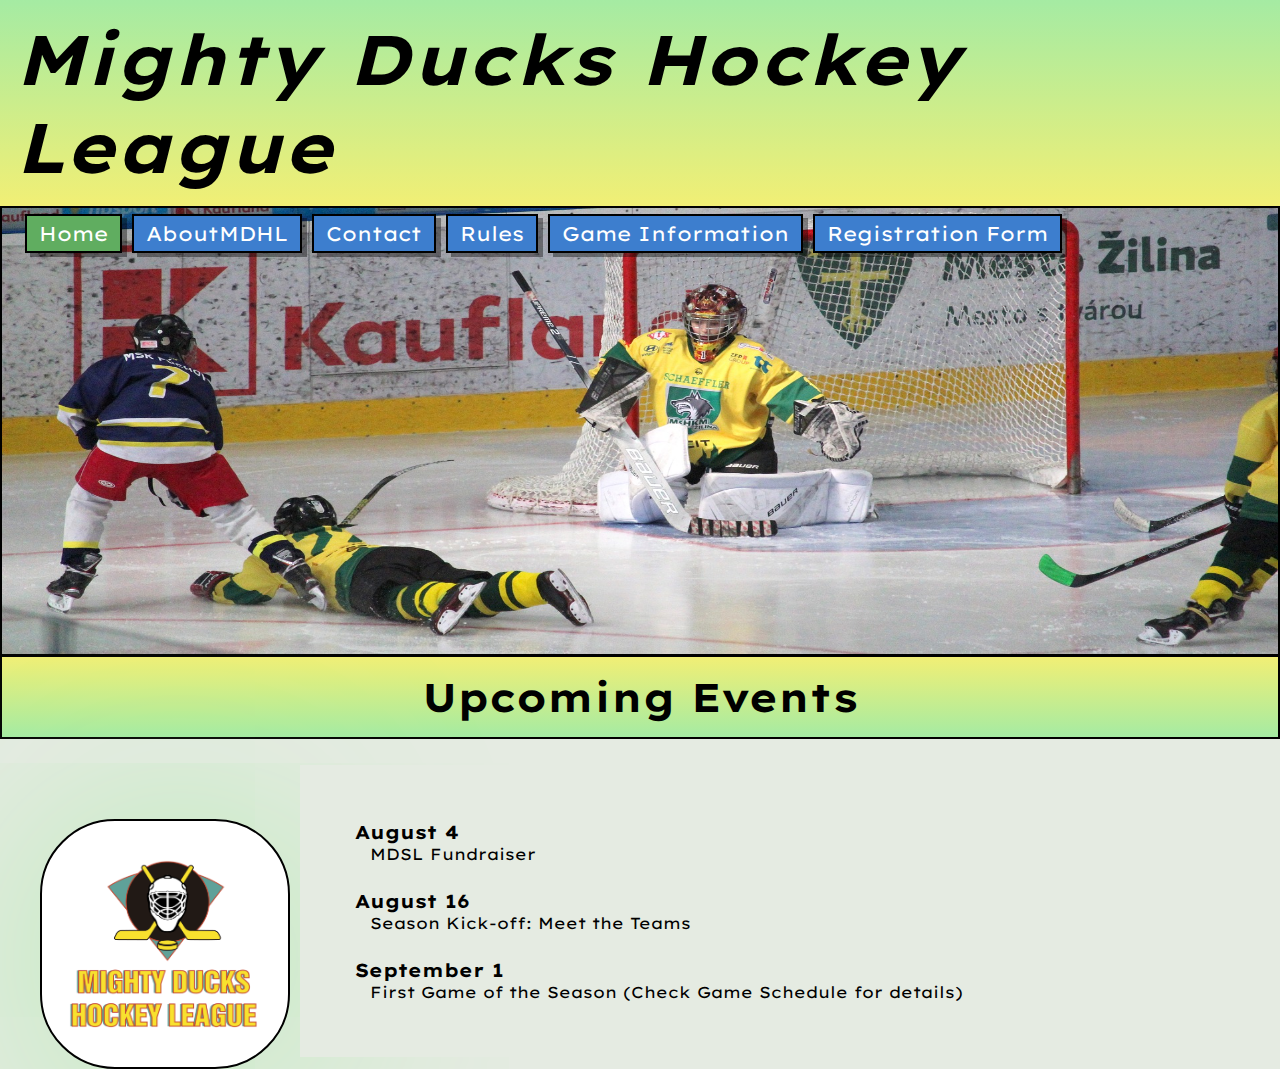
<file: index.html>
<!DOCTYPE html>
<html lang="en">
<head>
    <meta charset="UTF-8">
    <meta http-equiv="X-UA-Compatible" content="IE=edge">
    <meta name="viewport" content="width=device-width, initial-scale=1.0">
    <link rel="shortcut icon" href="./icons8-hockey-96.ico" type="image/x-icon">
    <!-- <link href="https://fonts.googleapis.com/css2?family=Comic+Neue:wght@300;400;700&display=swap" rel="stylesheet"> -->
    <link href="https://fonts.googleapis.com/css2?family=Lexend+Exa:wght@300;400;500;700;900&display=swap" rel="stylesheet">
    <!-- <link rel="stylesheet" href="./assets/styles/style1.css"> -->
    <!-- <link rel="stylesheet" href="./assets/styles/style2.css"> -->
    <link rel="stylesheet" href="./assets/styles/style3.css">
    <title>Hockey League</title>
</head>
<body>
    <header>
        <h1>Mighty Ducks Hockey League</h1>
        <figure>
            <img class="image-header" src="./assets/img/design1_image2.jpg" alt="image playing hockey">
        </figure>
        <h2>Upcoming Events</h2>
        <figure>
            <img class="image-logo" src="./assets/img/Logo-Mighty-ducks-01.png" width="100" alt="logo Hockey League">
        </figure>
        <nav class="nav">
            <a class="parado-en" href="#">Home</a>
            <a href="aboutmdhl.html">AboutMDHL</a>
            <a href="contact.html">Contact</a>
            <a href="rules.html">Rules</a>
            <a href="./game_information.html">Game Information</a>
            <a href="./registration.html">Registration Form</a>
        </nav>
    </header>
    <main>
        <section class="section-h2">
            <article class="article-h3">
                <h3>August 4</h3>
                <p>MDSL Fundraiser</p>
            </article>
            <article class="article-h3">
                <h3>August 16</h3>
                <p>Season Kick-off: Meet the Teams</p>
            </article>
            <article class="article-h3">
                <h3>September 1</h3>
                <p>First Game of the Season (Check Game Schedule for details)</p>
            </article>
        </section>
    </main>
</body>
</html>
</file>
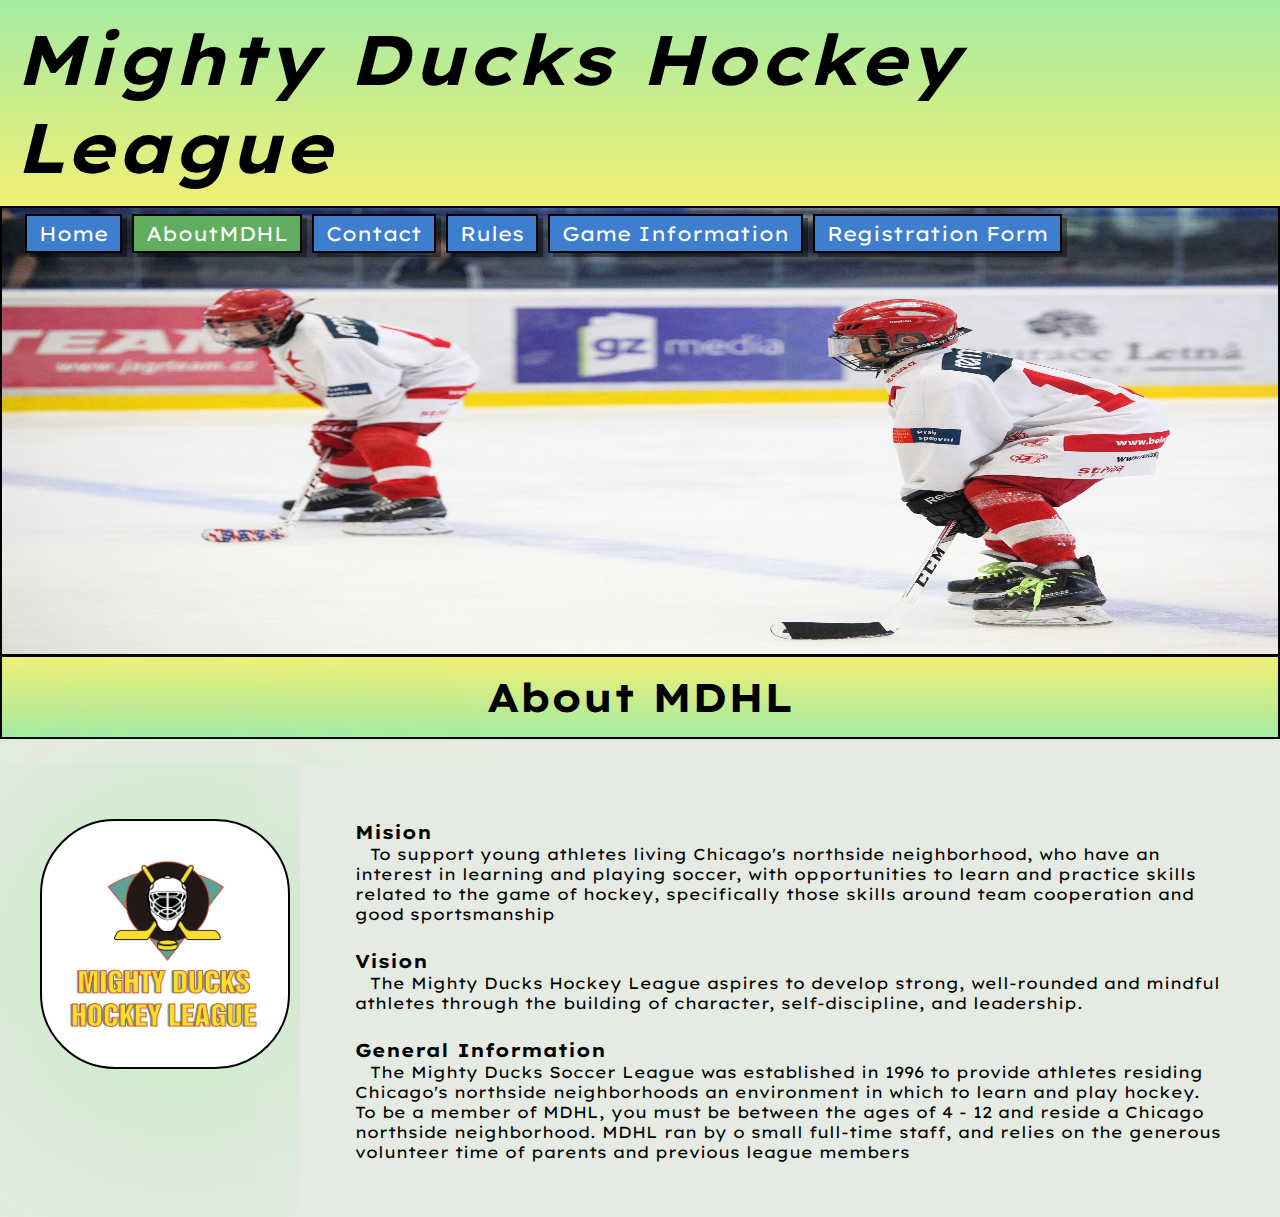
<file: aboutmdhl.html>
<!DOCTYPE html>
<html lang="en">
<head>
    <meta charset="UTF-8">
    <meta http-equiv="X-UA-Compatible" content="IE=edge">
    <meta name="viewport" content="width=device-width, initial-scale=1.0">
    <link rel="shortcut icon" href="./icons8-hockey-96.ico" type="image/x-icon">
    <!-- <link href="https://fonts.googleapis.com/css2?family=Comic+Neue:wght@300;400;700&display=swap" rel="stylesheet"> -->
    <link href="https://fonts.googleapis.com/css2?family=Lexend+Exa:wght@300;400;500;700;900&display=swap" rel="stylesheet">
    <!-- <link rel="stylesheet" href="./assets/styles/style1.css"> -->
    <!-- <link rel="stylesheet" href="./assets/styles/style2.css"> -->
    <link rel="stylesheet" href="./assets/styles/style3.css">
    <title>AboutMDHL</title>
</head>
<body>
    <header>
        <h1>Mighty Ducks Hockey League</h1>
        <figure>
            <img class="image-header" src="./assets/img/hockey3.jpg" alt="playing hockey">
        </figure>
        <h2>About MDHL</h2>
        <figure>
            <img class="image-logo" src="./assets/img/Logo-Mighty-ducks-01.png" alt="logo hockey">
        </figure>
        <nav class="nav">
            <a href="index.html">Home</a>
            <a class="parado-en" href="#">AboutMDHL</a>
            <a href="contact.html">Contact</a>
            <a href="rules.html">Rules</a>
            <a href="./game_information.html">Game Information</a>
            <a href="./registration.html">Registration Form</a>
        </nav>
    </header>
    <main>
        <section class="section-h2">
            <article class="article-h3">
                <h3>Mision</h3>
                <p>To support young athletes living Chicago's northside neighborhood, who have an interest in
                    learning and playing soccer, with opportunities to learn and practice skills related to the game of hockey, specifically those skills around team cooperation and good sportsmanship
                </p>
            </article>
            <article class="article-h3">
                <h3>Vision</h3>
                <p>The Mighty Ducks Hockey League aspires to develop strong, well-rounded and mindful athletes through the building of character, self-discipline, and leadership.
                </p>
            </article>
            <article class="article-h3">
                <h3>General Information</h3>
                <p>The Mighty Ducks Soccer League was established in 1996 to provide athletes residing Chicago's northside neighborhoods an environment in which to learn and play hockey. To be a member of MDHL, you must be between the ages of 4 - 12 and reside a Chicago northside neighborhood. MDHL ran by o small full-time staff, and relies on the generous volunteer time of parents and previous league members
                </p>
            </article>
        </section>
    </main>
</body>
</html>
</file>
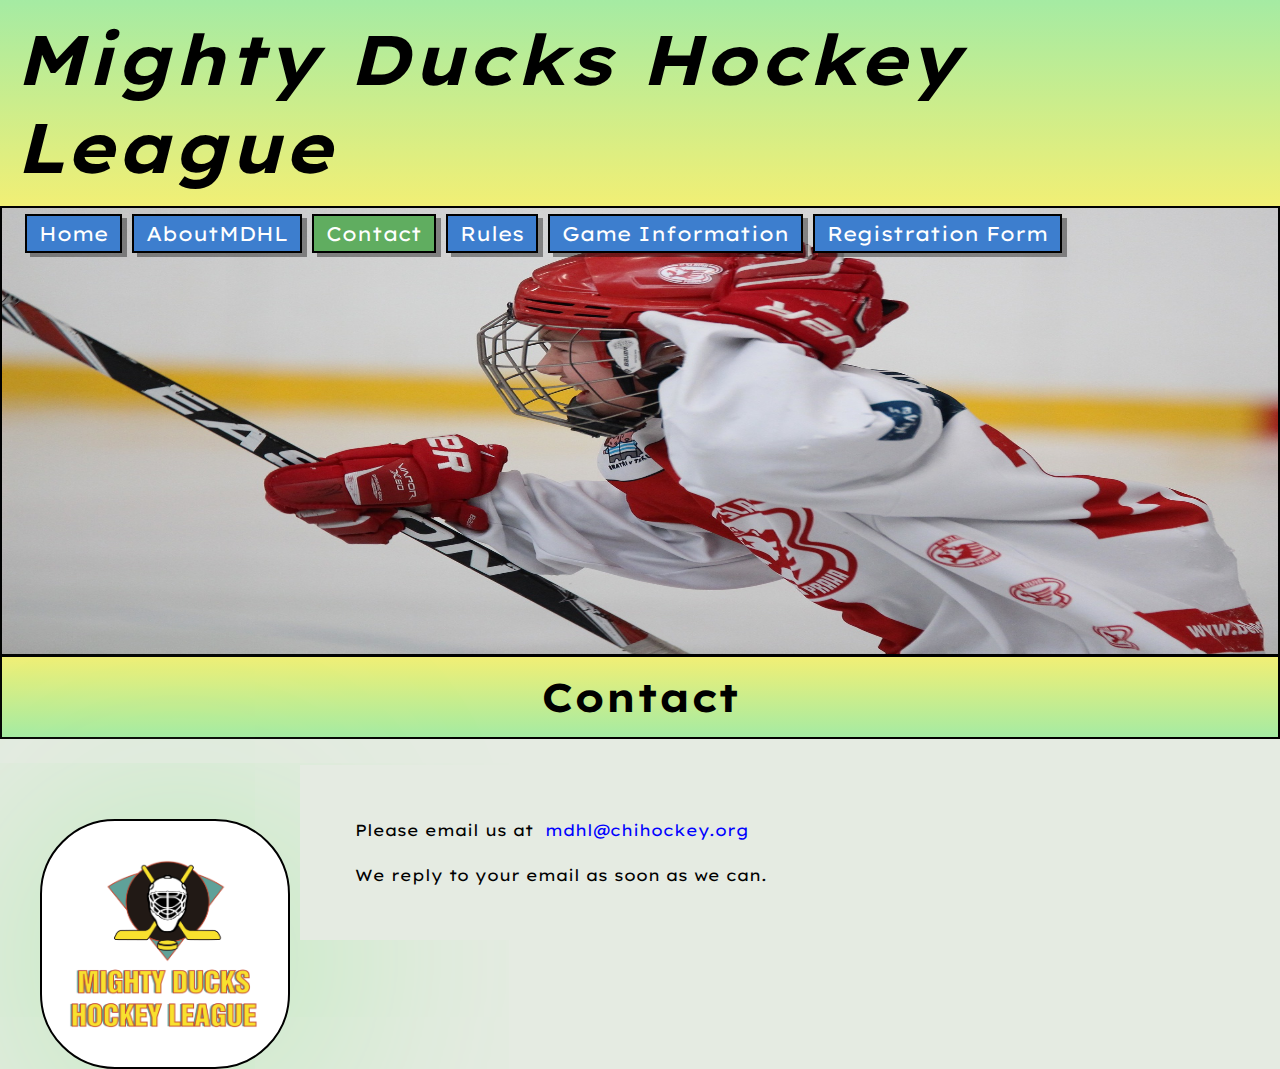
<file: contact.html>
<!DOCTYPE html>
<html lang="en">
<head>
    <meta charset="UTF-8">
    <meta http-equiv="X-UA-Compatible" content="IE=edge">
    <meta name="viewport" content="width=device-width, initial-scale=1.0">
    <link rel="shortcut icon" href="./icons8-hockey-96.ico" type="image/x-icon">
    <!-- <link href="https://fonts.googleapis.com/css2?family=Comic+Neue:wght@300;400;700&display=swap" rel="stylesheet"> -->
    <link href="https://fonts.googleapis.com/css2?family=Lexend+Exa:wght@300;400;500;700;900&display=swap" rel="stylesheet">
    <!-- <link rel="stylesheet" href="./assets/styles/style1.css"> -->
    <!-- <link rel="stylesheet" href="./assets/styles/style2.css"> -->
    <link rel="stylesheet" href="./assets/styles/style3.css">
    <title>Contact</title>
</head>
<body>
    <header>
        <h1>Mighty Ducks Hockey League</h1>
        <figure>
            <img class="image-header" src="./assets/img/hockey1.jpg" width="100" alt="playing hockey">
        </figure>
        <h2>Contact</h2>
        <figure>
            <img class="image-logo" src="./assets/img/Logo-Mighty-ducks-01.png" width="300" alt="Logo Hockey">
        </figure>
        <nav class="nav">
            <a href="index.html">Home</a>
            <a href="aboutmdhl.html">AboutMDHL</a>
            <a class="parado-en" href="contact.html">Contact</a>
            <a href="rules.html">Rules</a>
            <a href="./game_information.html">Game Information</a>
            <a href="./registration.html">Registration Form</a>
        </nav>
    </header>
    <main>
        <section class="section-h2">
            
                <p class="article-h3">Please email us at<a class="email" href="mailto:mdhl@chihockey.org">mdhl@chihockey.org</a></p>
                <p class="article-h3">We reply to your email as soon as we can.</p>
            
            
        </section>
        
    </main>
</body>
</html>
</file>
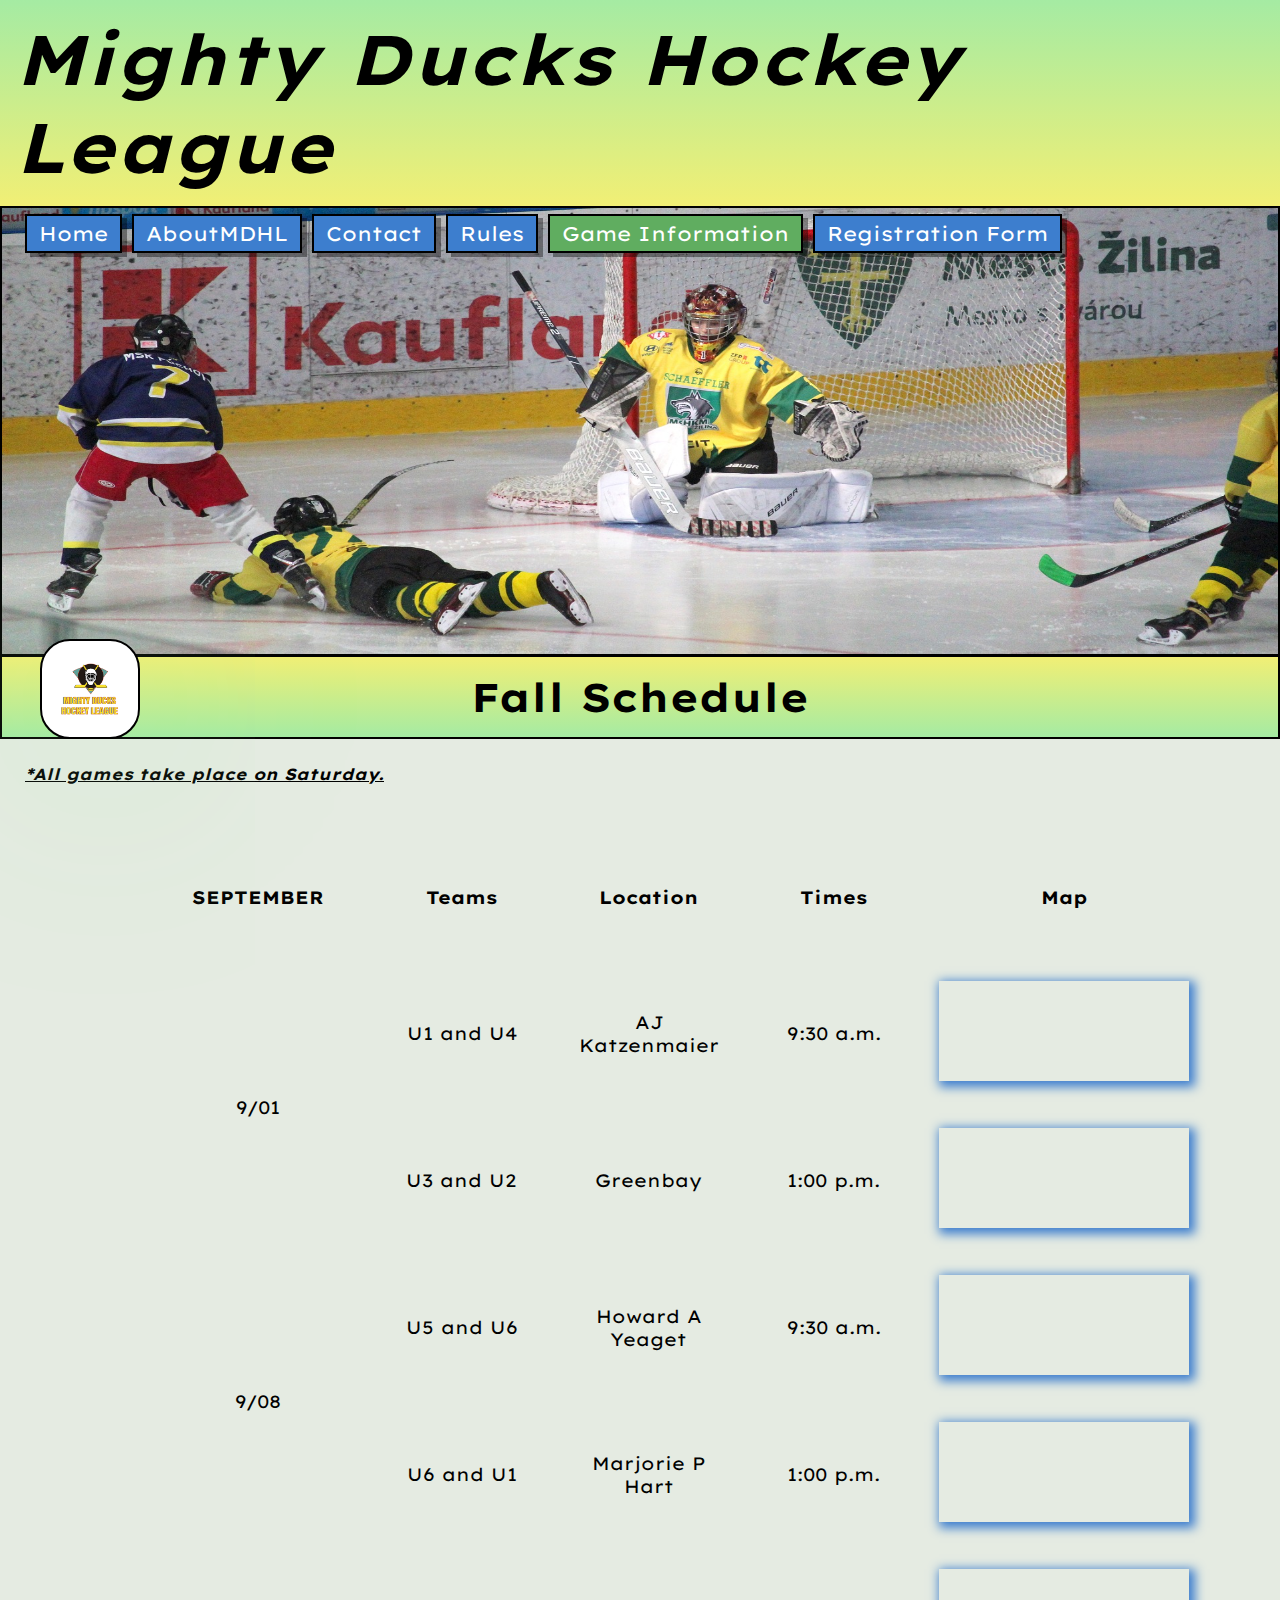
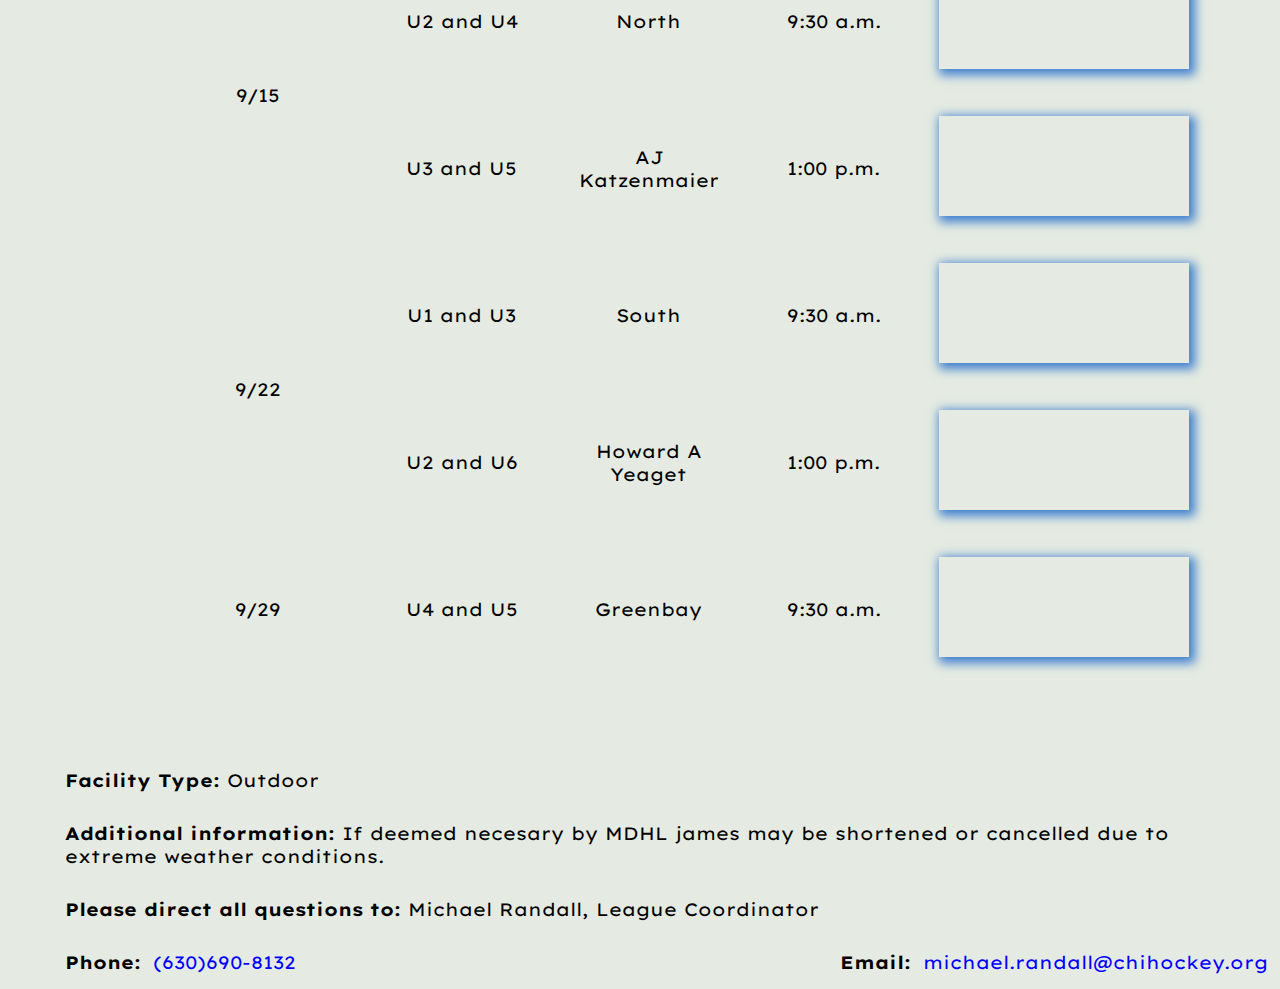
<file: game_information.html>
<!DOCTYPE html>
<html lang="en">
<head>
    <meta charset="UTF-8">
    <meta http-equiv="X-UA-Compatible" content="IE=edge">
    <meta name="viewport" content="width=device-width, initial-scale=1.0">
    <link rel="shortcut icon" href="./icons8-hockey-96.ico" type="image/x-icon">
    <!-- <link href="https://fonts.googleapis.com/css2?family=Comic+Neue:wght@300;400;700&display=swap" rel="stylesheet"> -->
    <link href="https://fonts.googleapis.com/css2?family=Lexend+Exa:wght@300;400;500;700;900&display=swap" rel="stylesheet">
    <!-- <link rel="stylesheet" href="./assets/styles/style1.css"> -->
    <!-- <link rel="stylesheet" href="./assets/styles/style2.css"> -->
    <link rel="stylesheet" href="./assets/styles/style3.css">
    <title>Game</title>
</head>
<body>
    <header>
        <h1>Mighty Ducks Hockey League</h1>
        <figure>
            <img class="image-header" src="./assets/img/design1_image2.jpg" alt="image playing hockey">
        </figure>
        <h2>Fall Schedule</h2>
        <figure>
            <img class="image-logo" id="logo" src="./assets/img/Logo-Mighty-ducks-01.png" width="100" alt="logo Hockey League">
        </figure>
        <nav class="nav">
            <a href="./index.html">Home</a>
            <a href="aboutmdhl.html">AboutMDHL</a>
            <a href="contact.html">Contact</a>
            <a href="rules.html">Rules</a>
            <a class="parado-en" href="#">Game Information</a>
            <a href="./registration.html">Registration Form</a>
        </nav>
    </header>
    <main>
        <h4 class="all-games">*All games take place on Saturday.</h4>
        <table>
            <thead>
                <tr>
                    <th>SEPTEMBER</th>
                    <th>Teams</th>
                    <th>Location</th>
                    <th>Times</th>
                    <th>Map</th>
                </tr>
            </thead>
            <tbody>
                <tr>
                    <td rowspan="2">9/01</td>
                    <td>U1 and U4</td>
                    <td>AJ Katzenmaier</td>
                    <td>9:30 a.m.</td> 
                    <td><iframe class="maps" src="https://www.google.com/maps/embed?pb=!1m18!1m12!1m3!1d2949.7806441290822!2d-87.86499328500167!3d42.325877179189206!2m3!1f0!2f0!3f0!3m2!1i1024!2i768!4f13.1!3m3!1m2!1s0x880f932fbc6ba7cd%3A0xcf2bbe275c6da815!2sAJ%20Katzenmaier%20Academy!5e0!3m2!1ses-419!2sar!4v1675726281947!5m2!1ses-419!2sar" style="border:0;" allowfullscreen="" loading="lazy" referrerpolicy="no-referrer-when-downgrade"></iframe></td>
                </tr>
                <td>U3 and U2</td>
                <td>Greenbay</td>
                <td>1:00 p.m.</td>
                <td><iframe class="maps" src="https://www.google.com/maps/embed?pb=!1m18!1m12!1m3!1d182055.9191285637!2d-88.1305798291184!3d44.52285983643537!2m3!1f0!2f0!3f0!3m2!1i1024!2i768!4f13.1!3m3!1m2!1s0x8802e2e809b380f3%3A0x6370045214dcf571!2sGreen%20Bay%2C%20Wisconsin%2C%20EE.%20UU.!5e0!3m2!1ses-419!2sar!4v1675726644776!5m2!1ses-419!2sar" style="border:0;" allowfullscreen="" loading="lazy" referrerpolicy="no-referrer-when-downgrade"></iframe></td>
                          
                <tr>
                    <td rowspan="2">9/08</td>
                    <td >U5 and U6</td>
                    <td>Howard A Yeaget</td>
                    <td>9:30 a.m.</td>
                    <td><iframe class="maps" src="https://www.google.com/maps/embed?pb=!1m18!1m12!1m3!1d2950.2700626313726!2d-87.85606978500209!3d42.31543827918989!2m3!1f0!2f0!3f0!3m2!1i1024!2i768!4f13.1!3m3!1m2!1s0x880feccac26b07c5%3A0x8b51fa5d6efe771a!2sHoward%20A.%20Yeager%20School%20(PREK-K)!5e0!3m2!1ses-419!2sar!4v1675727355321!5m2!1ses-419!2sar" style="border:0;" allowfullscreen="" loading="lazy" referrerpolicy="no-referrer-when-downgrade"></iframe></td>    
                </tr>
                <td>U6 and U1</td>
                <td>Marjorie P Hart</td>
                <td>1:00 p.m.</td>
                <td><iframe class="maps" src="https://www.google.com/maps/embed?pb=!1m18!1m12!1m3!1d2949.7196175987583!2d-87.84787658500163!3d42.32717867918905!2m3!1f0!2f0!3f0!3m2!1i1024!2i768!4f13.1!3m3!1m2!1s0x880fecd0628e1bb5%3A0x9a4d5f9aafd42e02!2sMarjorie%20P%20Hart%20School!5e0!3m2!1ses-419!2sar!4v1675727422727!5m2!1ses-419!2sar" style="border:0;" allowfullscreen="" loading="lazy" referrerpolicy="no-referrer-when-downgrade"></iframe></td>

                <tr>
                    <td rowspan="2">9/15</td>
                    <td>U2 and U4</td>
                    <td>North</td>
                    <td>9:30 a.m.</td>
                    <td><iframe class="maps" src="https://www.google.com/maps/embed?pb=!1m18!1m12!1m3!1d11791.039398182762!2d-87.8509244921875!3d42.36895699999998!2m3!1f0!2f0!3f0!3m2!1i1024!2i768!4f13.1!3m3!1m2!1s0x880fed60b13aa0a7%3A0xfe6df83b0f197ed6!2sNorth%20Elementary%20School!5e0!3m2!1ses-419!2sar!4v1675727492737!5m2!1ses-419!2sar" style="border:0;" allowfullscreen="" loading="lazy" referrerpolicy="no-referrer-when-downgrade"></iframe></td>
                </tr>
                <td>U3 and U5</td>
                <td>AJ Katzenmaier</td>
                <td>1:00 p.m.</td>
                <td><iframe class="maps" src="https://www.google.com/maps/embed?pb=!1m18!1m12!1m3!1d2949.7806441290822!2d-87.86499328500167!3d42.325877179189206!2m3!1f0!2f0!3f0!3m2!1i1024!2i768!4f13.1!3m3!1m2!1s0x880f932fbc6ba7cd%3A0xcf2bbe275c6da815!2sAJ%20Katzenmaier%20Academy!5e0!3m2!1ses-419!2sar!4v1675726281947!5m2!1ses-419!2sar" style="border:0;" allowfullscreen="" loading="lazy" referrerpolicy="no-referrer-when-downgrade"></iframe></td>

                <tr>
                    <td rowspan="2">9/22</td>
                    <td>U1 and U3</td>
                    <td>South</td>
                    <td>9:30 a.m.</td>
                    <td><iframe class="maps" src="https://www.google.com/maps/embed?pb=!1m18!1m12!1m3!1d2954.3865764448974!2d-88.34602817905362!3d42.22755352239634!2m3!1f0!2f0!3f0!3m2!1i1024!2i768!4f13.1!3m3!1m2!1s0x880f6d4a6d2e1093%3A0xdea3c745e6bb6aa0!2sSouth%20Elementary%20School!5e0!3m2!1ses-419!2sar!4v1675727785420!5m2!1ses-419!2sar" style="border:0;" allowfullscreen="" loading="lazy" referrerpolicy="no-referrer-when-downgrade"></iframe></td>
                </tr>
                <td>U2 and U6</td>
                <td>Howard A Yeaget</td>
                <td>1:00 p.m.</td>
                <td><iframe class="maps" src="https://www.google.com/maps/embed?pb=!1m18!1m12!1m3!1d2950.2700626313726!2d-87.85606978500209!3d42.31543827918989!2m3!1f0!2f0!3f0!3m2!1i1024!2i768!4f13.1!3m3!1m2!1s0x880feccac26b07c5%3A0x8b51fa5d6efe771a!2sHoward%20A.%20Yeager%20School%20(PREK-K)!5e0!3m2!1ses-419!2sar!4v1675727355321!5m2!1ses-419!2sar" style="border:0;" allowfullscreen="" loading="lazy" referrerpolicy="no-referrer-when-downgrade"></iframe></td>

                <tr>
                    <td>9/29</td>
                    <td>U4 and U5</td>
                    <td>Greenbay</td>
                    <td>9:30 a.m.</td>
                    <td><iframe class="maps" src="https://www.google.com/maps/embed?pb=!1m18!1m12!1m3!1d182055.9191285637!2d-88.1305798291184!3d44.52285983643537!2m3!1f0!2f0!3f0!3m2!1i1024!2i768!4f13.1!3m3!1m2!1s0x8802e2e809b380f3%3A0x6370045214dcf571!2sGreen%20Bay%2C%20Wisconsin%2C%20EE.%20UU.!5e0!3m2!1ses-419!2sar!4v1675726644776!5m2!1ses-419!2sar" style="border:0;" allowfullscreen="" loading="lazy" referrerpolicy="no-referrer-when-downgrade"></iframe></td>
                </tr>
            </tbody>  
        </table>
        <div class="datos-cabecera">
            <p><span>Facility Type:</span> Outdoor</p>
            <p><span>Additional information:</span> If deemed necesary by MDHL james may be shortened or cancelled due to extreme weather conditions.</p>
            <p><span>Please direct all questions to:</span> Michael Randall, League Coordinator</p>
            <div class="phone-email">
                <p><span>Phone:</span><a class="telefono" href="tel:(630)690-8132">(630)690-8132</a></p>
                <p id="email"><span>Email:</span><a href="michael.randall@chihockey.org">michael.randall@chihockey.org</a></p>
                
            </div>
        </div>
        
    </main>
</body>
</html>
</file>
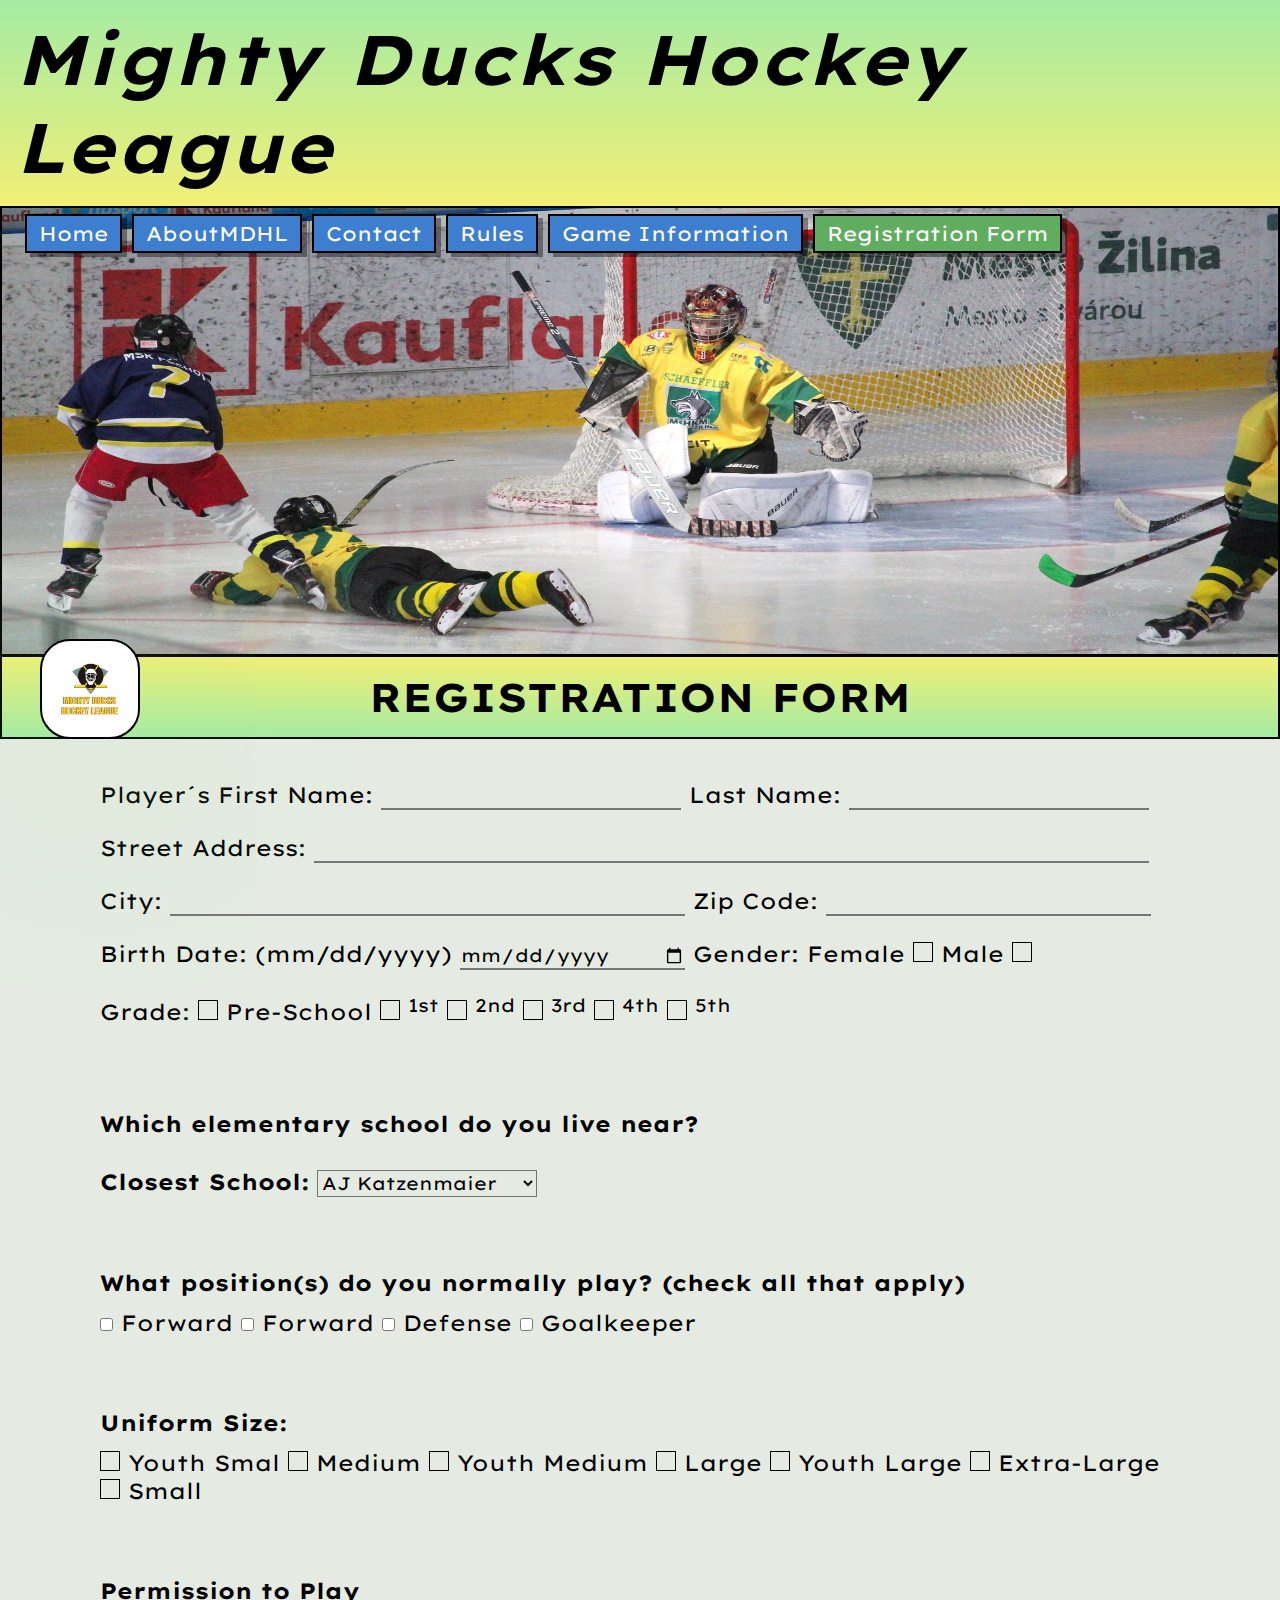
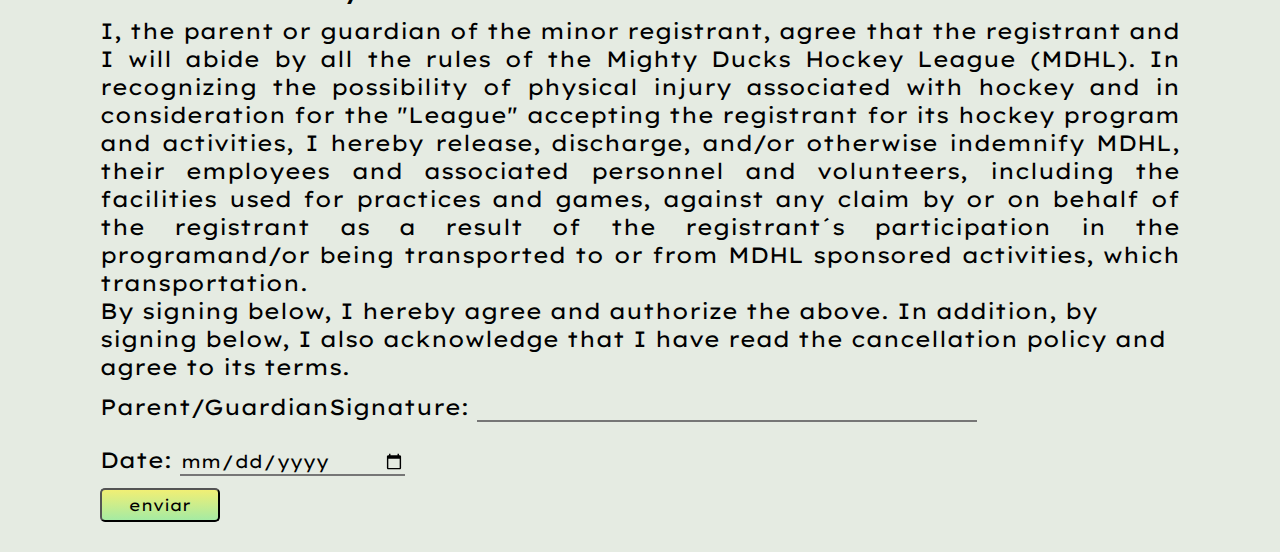
<file: registration.html>
<!DOCTYPE html>
<html lang="en">
<head>
    <meta charset="UTF-8">
    <meta http-equiv="X-UA-Compatible" content="IE=edge">
    <meta name="viewport" content="width=device-width, initial-scale=1.0">
    <link rel="shortcut icon" href="./icons8-hockey-96.ico" type="image/x-icon">
    <!-- <link href="https://fonts.googleapis.com/css2?family=Comic+Neue:wght@300;400;700&display=swap" rel="stylesheet"> -->
    <link href="https://fonts.googleapis.com/css2?family=Lexend+Exa:wght@300;400;500;700;900&display=swap" rel="stylesheet">
    <!-- <link rel="stylesheet" href="assets/styles/style1.css"> -->
    <!-- <link rel="stylesheet" href="./assets/styles/style2.css"> -->
    <link rel="stylesheet" href="./assets/styles/style3.css">
    <title>Registration Form</title>
</head>
<body>
    <header>
        <h1>Mighty Ducks Hockey League</h1>
        <figure>
            <img class="image-header" src="./assets/img/design1_image2.jpg" alt="image playing hockey">
        </figure>
        <h2>REGISTRATION FORM</h2>
        <figure>
            <img class="image-logo" id="logo" src="./assets/img/Logo-Mighty-ducks-01.png" width="100" alt="logo Hockey League">
        </figure>
        <nav class="nav">
            <a href="./index.html">Home</a>
            <a href="./aboutmdhl.html">AboutMDHL</a>
            <a href="./contact.html">Contact</a>
            <a href="./rules.html">Rules</a>
            <a href="./game_information.html">Game Information</a>
            <a class="parado-en" href="#">Registration Form</a>
        </nav>
    </header>
    <main>
        <form action="show_data.html">
            <fieldset class="personal-date">
                <div class="name-lastname">
                    <label for="name">Player´s First Name:</label>
                    <input class="name" type="text" name="name" id="name">
                    <label for="last-name">Last Name:</label>
                    <input class="last-name" type="text" name="last-name" id="last-name">
                </div>
                <div>
                    <label for="address">Street Address:</label>
                    <input class="address" type="text" name="address" id="address">
                </div>
                <div>
                    <label for="city">City:</label>
                    <input class="city" type="text" name="city" id="city">
                    <label for="zip-code">Zip Code:</label>
                    <input class="zip-code" type="number" name="zip-code" id="zip-code">
                </div>
                <div>
                    <label for="birth">Birth Date: (mm/dd/yyyy)</label>
                    <input class="date" type="date" name="birth" id="birth">
                    <label for="genderf">Gender: Female</label>
                    <input class="radiusquare" type="radio" name="gender" id="genderf" value="female">
                    <label for="genderm">Male</label>
                    <input class="radiusquare" type="radio" name="gender" id="genderm" value="male">
                </div>
                <div>
                    <p class="pre-school">Grade:</p>
                    <input class="radiusquare" type="radio" name="grade" id="grade" value="pre-school">
                    <label for="grade">Pre-School</label>
                    <input class="radiusquare" type="radio" name="grade" id="grade1" value="1st">
                    <label for="grade1"><sup>1st</sup></label>
                    <input class="radiusquare" type="radio" name="grade" id="grade2" value="2nd">
                    <label for="grade2"><sup>2nd</sup></label>
                    <input class="radiusquare" type="radio" name="grade" id="grade3" value="3rd">
                    <label for="grade3"><sup>3rd</sup></label>
                    <input class="radiusquare" type="radio" name="grade" id="grade4" value="4th">
                    <label for="grade4"><sup>4th</sup></label>
                    <input class="radiusquare" type="radio" name="grade" id="grade5" value="5th">
                    <label for="grade5"><sup>5th</sup></label>
                </div>
            </fieldset>
            
            <fieldset class="school">
                <p>Which elementary school do you live near?</p>
                <label for="closest-School">Closest School:</label>
                <select name="closest-School" id="closest-School">
                    <option value="AJ Katzenmaier">AJ Katzenmaier</option>
                    <option value="Marjorie P Hart">Marjorie P Hart</option>
                    <option value="Greenbay">Greenbay</option>
                    <option value="North Elementary">North Elementary</option>
                    <option value="Howard A Yeager">Howard A Yeager</option>
                    <option value="South Elementary">South Elementary</option>
                </select> 
            </fieldset>
            <fieldset class="position">
                <p>What position(s) do you normally play? (check all that apply)</p>
                <input type="checkbox" name="position" id="position1" value="Forward">
                <label for="position1">Forward</label>
                <input type="checkbox" name="position" id="position2" value="Forward">
                <label for="position2">Forward</label>
                <input type="checkbox" name="position" id="position3" value="Defense">
                <label for="position3">Defense</label>
                <input type="checkbox" name="position" id="position4" value="Goalkeeper">
                <label for="position4">Goalkeeper</label>
            </fieldset>
            <fieldset class="uniform">
                <p>Uniform Size:</p>
                <input class="radiusquare" type="radio" name="uniform" id="uniform1" value="Youth Smal">
                <label for="uniform1">Youth Smal</label>
                <input class="radiusquare" type="radio" name="uniform" id="uniform2" value="Medium">
                <label for="uniform2">Medium</label>
                <input class="radiusquare" type="radio" name="uniform" id="uniform3" value="Youth Medium"> 
                <label for="uniform3">Youth Medium</label>
                <input class="radiusquare" type="radio" name="uniform" id="uniform4" value="Large">
                <label for="uniform4">Large</label>
                <input class="radiusquare" type="radio" name="uniform" id="uniform5" value="Youth Large">
                <label for="uniform5">Youth Large</label>
                <input class="radiusquare" type="radio" name="uniform" id="uniform6" value="Extra-Large">
                <label for="uniform6">Extra-Large</label>
                <input class="radiusquare" type="radio" name="uniform" id="uniform7" value="Small">
                <label for="uniform7">Small</label>
            </fieldset>
            <fieldset class="permission">
                <h4>Permission to Play</h4>
                <p>I, the parent or guardian of the minor registrant, agree that the registrant and I will abide by all the rules of the Mighty Ducks Hockey League (MDHL). In recognizing the possibility of physical injury associated with hockey and in consideration for the "League" accepting the registrant for its hockey program and activities, I hereby release, discharge, and/or otherwise indemnify MDHL, their employees and associated personnel and volunteers, including the facilities used for practices and games, against any claim by or on behalf of the registrant as a result of the registrant´s participation in the programand/or being transported to or from MDHL sponsored activities, which transportation.
                </p>
                <p>By signing below, I hereby agree and authorize the above. In addition, by signing below, I also acknowledge that I have read the cancellation policy and agree to its terms.</p>
                <div>
                    <label for="parent">Parent/GuardianSignature: </label>
                    <input class="parent" type="text" name="parent" id="parent" value=""><br>
                </div>
                <div>
                    <label for="date">Date: </label>
                    <input class="date" type="date" name="date" id="date" value="">
                </div>
                <input class="enviar" type="submit" value="enviar">
            </fieldset>
        </form>
    </main>
</body>
</html>
</file>
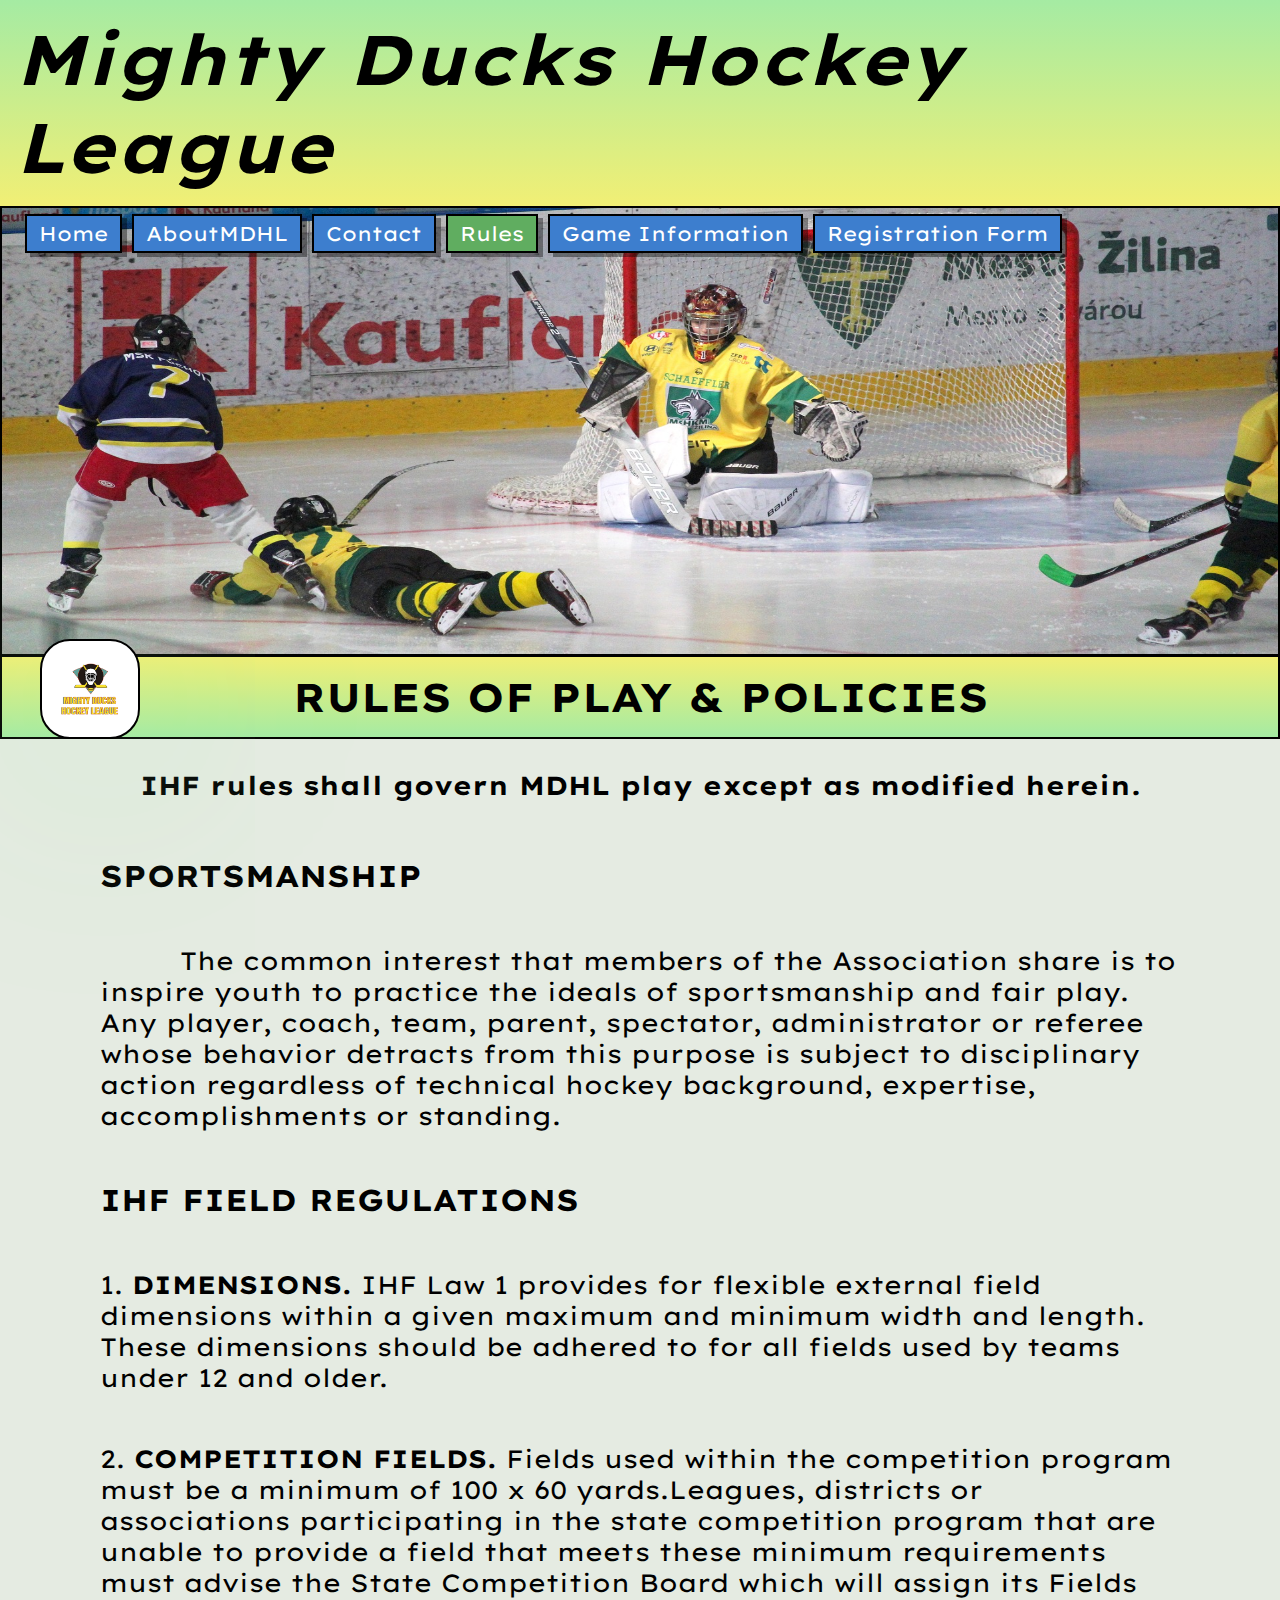
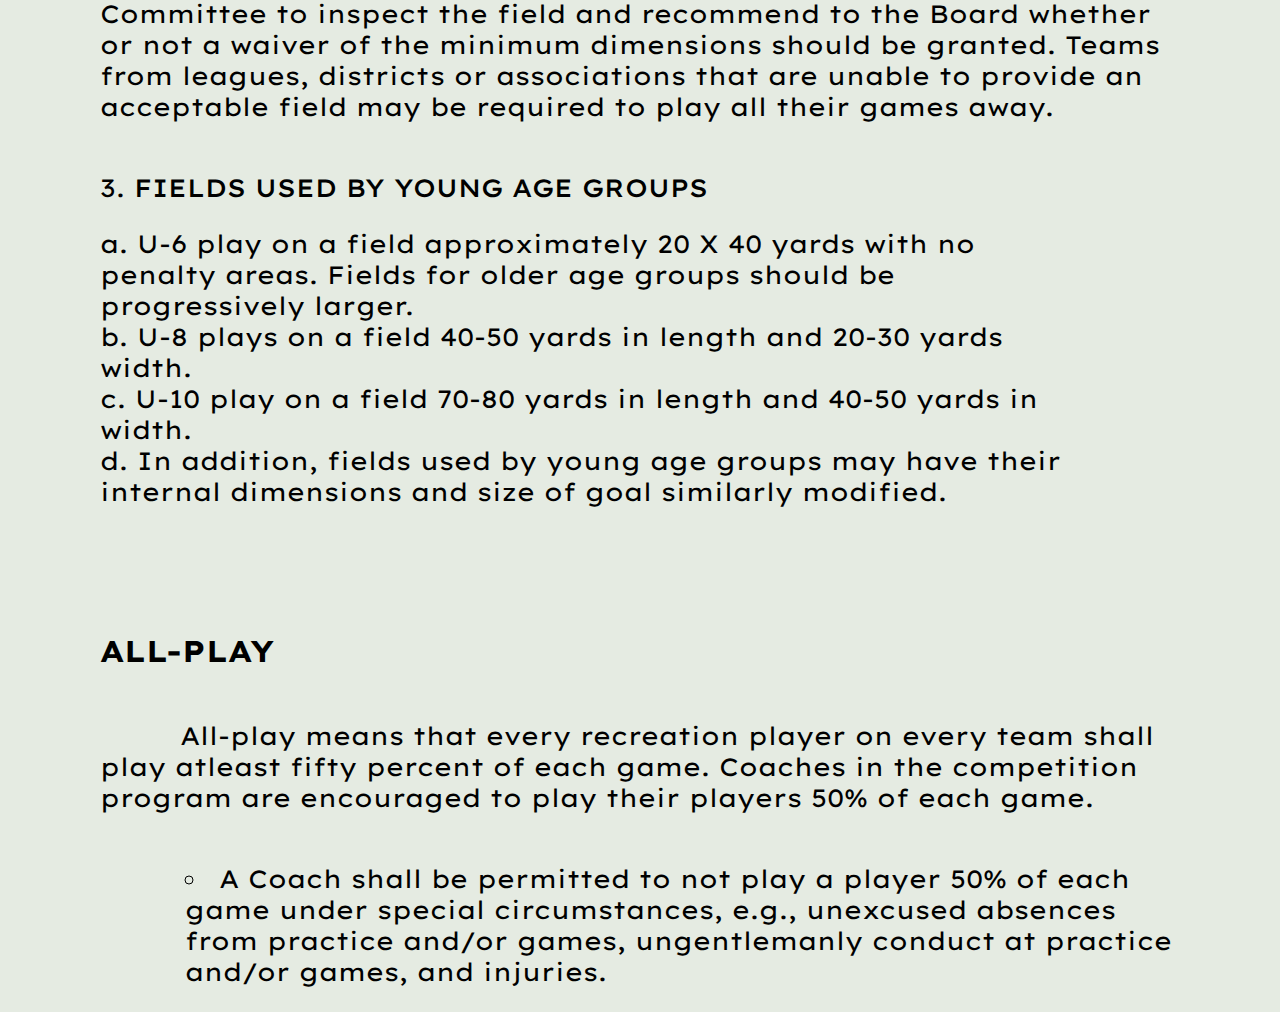
<file: rules.html>
<!DOCTYPE html>
<html lang="en">
<head>
    <meta charset="UTF-8">
    <meta http-equiv="X-UA-Compatible" content="IE=edge">
    <meta name="viewport" content="width=device-width, initial-scale=1.0">
    <link rel="shortcut icon" href="./icons8-hockey-96.ico" type="image/x-icon">
    <!-- <link href="https://fonts.googleapis.com/css2?family=Comic+Neue:wght@300;400;700&display=swap" rel="stylesheet"> -->
    <link href="https://fonts.googleapis.com/css2?family=Lexend+Exa:wght@300;400;500;700;900&display=swap" rel="stylesheet">
    <!-- <link rel="stylesheet" href="./assets/styles/style1.css"> -->
    <!-- <link rel="stylesheet" href="./assets/styles/style2.css"> -->
    <link rel="stylesheet" href="./assets/styles/style3.css">
    <title>Rules</title>
</head>
<body>
    <header>
        <h1>Mighty Ducks Hockey League</h1>
        <figure>
            <img class="image-header" src="./assets/img/design1_image2.jpg" alt="image playing hockey">
        </figure>
        <h2>RULES OF PLAY & POLICIES</h2>
        <figure>
            <img class="image-logo" id="logo" src="./assets/img/Logo-Mighty-ducks-01.png" width="100" alt="logo Hockey League">
        </figure>
        <nav class="nav">
            <a href="./index.html">Home</a>
            <a href="./aboutmdhl.html">AboutMDHL</a>
            <a href="./contact.html">Contact</a>
            <a class="parado-en" href="#">Rules</a>
            <a href="./game_information.html">Game Information</a>
            <a href="./registration.html">Registration Form</a>
        </nav>
    </header>
    <main>
        <h4 class="subtitulo">IHF rules shall govern MDHL play except as modified herein.</h4>
        <section>
            <h3 class="subtitulo-negrita">SPORTSMANSHIP</h3>
            <p class="parrafo-sportsmanship">
                The common interest that members of the Association share is to inspire
                youth to practice the ideals of sportsmanship and fair play. Any player, coach,
                team, parent, spectator, administrator or referee whose behavior detracts from
                this purpose is subject to disciplinary action regardless of technical hockey
                background, expertise, accomplishments or standing.
            </p>
        </section>
        <h3 class="subtitulo-negrita">IHF FIELD REGULATIONS</h3>
        <ol class="dimensiones">
            <li><span>DIMENSIONS.</span> IHF Law 1 provides for flexible external field dimensions within
                a given maximum and minimum width and length. These dimensions should be
                adhered to for all fields used by teams under 12 and older.</li>
            <li><span>COMPETITION FIELDS.</span>  Fields used within the competition program must be
                a minimum of 100 x 60 yards.Leagues, districts or associations participating in
                the state competition program that are unable to provide a field that meets these
                minimum requirements must advise the State Competition Board which will
                assign its Fields Committee to inspect the field and recommend to the Board
                whether or not a waiver of the minimum dimensions should be granted. Teams
                from leagues, districts or associations that are unable to provide an acceptable
                field may be required to play all their games away.</li>
            <li><span id="suave">FIELDS USED BY YOUNG AGE GROUPS</span> 
                <ol id="campos" type="a">
                    <li>U-6 play on a field approximately 20 X 40 yards with no penalty areas. Fields for older age groups should be progressively larger.</li>
                    <li>U-8 plays on a field 40-50 yards in length and 20-30 yards width.</li>
                    <li>U-10 play on a field 70-80 yards in length and 40-50 yards in width.</li>
                    <li>In addition, fields used by young age groups may have their internal dimensions and size of goal similarly modified.</li>    
                </ol>    
                
            </li>
        </ol>
        <section>
            <h3 class="subtitulo-negrita">ALL-PLAY</h3>
            <p class="parrafo-sportsmanship">All-play means that every recreation player on every team shall play atleast fifty percent of each game. Coaches in the competition program are encouraged to play their players 50% of each game.</p>
            <ul class="ultimo-ul">
                <li>A Coach shall be permitted to not play a player 50% of each game
                    under special circumstances, e.g., unexcused absences from practice
                    and/or games, ungentlemanly conduct at practice and/or games, and
                    injuries.
                </li>
            </ul>
        </section>
    </main>
</body>
</html>
</file>
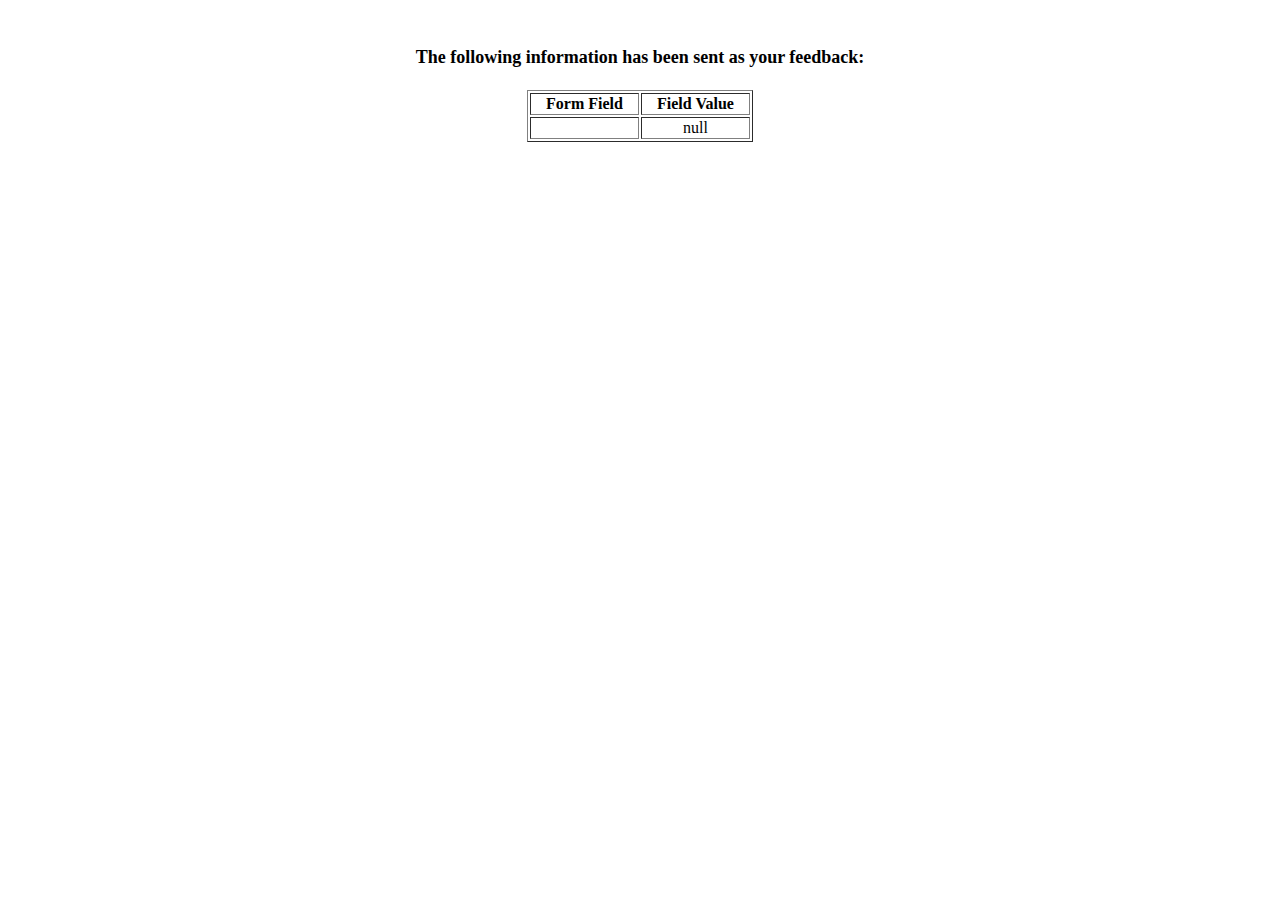
<file: show_data.html>
<html>
<head>
<title>Feedback Sent</title>
</head>
<body>
<p align=center>&nbsp;</p>
<h1 align=center><font size="+1">The following information has been sent as your
  feedback:</font></h1>

<table border="1" align=center width="226">
  <tr>
    <th align="center">Form Field</th>
    <th align="center">Field Value</th>
  </tr>

<script language="javascript">
var args = location.search.substr(1).split('&');
for (var i = 0; i < args.length; ++i) {
  var parts = args[i].split('=');
  if (parts != null) {
    var field = parts[0];
    var value = parts[1];
    if (value == null) {
      value = "null"
    }
    else {
      value = '"' + unescape(value.replace(/\+/g, ' ')) + '"';
    }

    document.writeln('<tr><td align="center">' + field + '</td>');
    document.writeln('<td align="center">' + value + '</td></tr>');
  }
}
</script>

<noscript>
<tr><td>
<p>You need to turn on Javascript in your browser.</p>

<p>In Microsoft Internet Explorer 4 or greater:</p>
<ul>
<li>From the "Tools" menu (in IE 4, it's the "View" menu), select "Internet Options".</li>
<li>Click on the "Security" tab.</li>
<li>Click on the "Custom Level" button. (In IE 4, select "Custom"
and then click on "Settings...".)</li>
<li>Under "Active scripting" make sure "Enable" is selected.</li>
</ul>

<p>In Netscape version 4 or greater:</p>
<ul>
<li>From the <b>Edit</b> menu, select <b>Preferences</b>.</li>
<li>In the <b>Category</b> list on the left, click on the word "Advanced".</li>
<li>In the panel on the right, make sure "Enable JavaScript" is checked.</li>
<li>Click the <b>OK</b> button.</li>
</ul>

</td></tr>
</noscript>

</table>
</body>
</html>
</file>
<file: assets/styles/style1.css>
.image-header{
    width: 100%;
    height: 450px;
    position: relative;
}
h1{
    font-size: 80px;
    position: absolute;
    z-index: 1;
    text-shadow: rgb(224, 240, 133) 5px 0 5px;
}
h2{
    font-size: 40px;
    text-align: center;
    background-color: black;
    color: white;
}
.image-logo{
    width: 150px;
    height: 150px;
    position: absolute;
    margin-left: 1050px;
    margin-top: -100px;
    border: 2px solid black;
    background-color: white;
    box-shadow: 4px 4px 15px rgb(180, 212, 212);
}
.nav{
    margin-left: 30px;
    margin-top: 80px;
    font-size: 20px;
    
}
.lista{
    list-style: none;
}
.elementos-lista{
    margin: 35px;
}
.section-h2{
    position: relative;
    margin-left: 250px;
    margin-bottom: 600px;
    margin-top: -175px;
}
.article-h3{
    margin-bottom: 18px;
}
</file>
<file: assets/styles/style2.css>
*{
    padding: 0;
    margin: 0;
    box-sizing: border-box;
    font-family: 'Comic Neue', cursive;
}
.image-header{
    width: 100%;
    height: 450px;
    position: relative;
    margin-top: 80px;
    border: 2px solid black;
}
h1{
    font-size: 70px;
    position: absolute;
    font-style: italic;
}
h2{
    font-size: 40px;
    font-weight: 700;
    text-align: center;
    color: black;
    border: 2px solid black;
    margin-top: -5px;
}
.image-logo{
    width: 150px;
    height: 150px;
    position: absolute;
    margin-left: 40px;
    margin-top: 80px;
    border: 2px solid black;
    background-color: white;
    box-shadow: 4px 4px 15px rgb(180, 212, 212);
}
.nav{
    margin-left: 930px;
    margin-top: -530px;
    font-size: 20px;
    position: absolute;
}

a{
    margin: 15px;
    float: left;
    background: rgb(61, 126, 206);
    padding: 5px 12px;
    box-shadow: 5px 4px #00000063;
    color: white;
    border: 2px solid black;
    text-decoration: none;
}
.paradoEn{
    background: #60ad60;
}

.section-h2{
    position: absolute;
    margin-left: 230px;
    margin-top: 20px;
    padding: 30px;
}
.article-h3{
    margin: 25px;
}
.article-h3 p{
    text-indent: 15px;
}
p a{
    background: none;
    color: blue;
    border: none;
    box-shadow: none;
    float: none;
    margin: 0;
}
</file>
<file: assets/styles/style3.css>
*{
    padding: 0;
    margin: 0;
    box-sizing: border-box;
    font-family: 'Lexend Exa', sans-serif;
    background: rgb(229, 235, 226);
}

.image-header{
    width: 100%;
    height: 450px;
    position: relative;
    margin-top: 0px;
    border: 2px solid black;
}
h1{
    font-size: 70px;
    position: relative;
    font-style: italic;
    background: linear-gradient(rgb(165, 235, 163), #f1ef75);
    padding: 15px;
    
}
h2{
    font-size: 40px;
    font-weight: 700;
    text-align: center;
    color: black;
    border: 2px solid black;
    margin-top: -5px;
    background: linear-gradient(#f1ef75,rgb(165, 235, 163));
    padding: 15px;
}
.image-second{
    width: 250px;
    right: -100px;
}
.image-logo{
    width: 250px;
    height: 250px;
    padding: 15px;
    position: absolute;
    margin-left: 40px;
    margin-top: 80px;
    border: 2px solid black;
    background-color: white;
    box-shadow: 15px 15px 655px rgb(165, 235, 163);
    border-radius: 30%;

}
#logo{
    width: 100px;
    height: 100px;
    padding: 15px;
    position: absolute;
    margin-left: 40px;
    margin-top: -100px;
    border: 2px solid black;
    background-color: white;
    box-shadow: 15px 15px 655px rgb(165, 235, 163);
    border-radius: 30%;
}
.nav{
    margin-left: 20px;
    margin-top: -530px;    
    font-size: 20px;
    position: absolute;
    background: none;
}

a{
    margin: 5px;
    float: left;
    background: rgb(61, 126, 206);
    padding: 5px 12px;
    box-shadow: 5px 4px #00000063;
    color: white;
    border: 2px solid black;
    text-decoration: none;
}
a:hover{
    transform: scale(1.25); transition: all 0.75s;
}
.parado-en{
    background: #60ad60;
}

.section-h2{
    position: absolute;
    margin-left: 300px;
    margin-top: 26px;
    padding: 30px;
}
.article-h3{
    margin: 25px;
}
.article-h3>h3:hover{
    color:rgb(42, 161, 12); transform: scale(1.05); 
    transition: 1s;
}
.article-h3 p{
    text-indent: 15px;
}
p a{
    background: none;
    color: blue;
    border: none;
    box-shadow: none;
    float: none;
    margin: 0;
}
/* from here page rules */
.subtitulo{
    text-align: center;
    font-size: 26px;
    padding: 15px;
    margin: 15px;
}
.subtitulo-negrita{
    font-size: 30px;
    padding: 25px 100px;
}

span{
    font-weight: 700;
}
span#suave{
    font-weight: 500;
}
.parrafo-sportsmanship{
    text-indent: 80px;
    font-size: 25px;
    padding: 25px 100px;
}
ol{
    font-size: 25px;
    padding: 25px 100px;
}
.dimensiones>li{
    padding-bottom: 50px;
}
#campos{
    margin-left: 0px;
    padding-left: 0px;
}
ul{
    font-size: 25px;
    padding: 25px 100px;
    margin-left: 110px;
    
}

li{
    list-style-position: inside;
}
.ultimo-ul>li{
    margin-left: -25px;
    list-style-type: circle;
}
/* from here the table */
.flex-contain{
    display: flex;
    margin-left: 25px;
}
.all-games{
    text-decoration-line: underline;
    display: block;
    padding: 25px;
    font-style: italic;
}
table{
    padding: 40px;
    margin: -15px 100px 30px 100px;
    font-size: 18px;
    text-align: center;
}
tr, td{
    padding: 20px;
    align-items: center;
}
td{
    width: 725px;
}
th{
    padding: 50px;
    align-items: center;
}
.datos-cabecera{
    font-size: 18px;
    padding: 0px 50px;
}
.datos-cabecera p{
    padding: 15px;
}
#email{
    margin-left: 775px;
    margin-top: -53px;
}

/* from here form */
form{
    display: flex;
    flex-direction: column;
    font-size: 22px;
}
fieldset{
    padding: 30px 100px;
    border: 0;
    align-content: space-between;
}
input{
    font-size: 18px;
}


.name{
    width: 300px;
}
.last-name{
    width: 300px;
}
.address{
    width: 835px;
}
.city{
    width: 515px;
}
.zip-code{
    width: 325px;
}
.date{
    width: 225px;
}
.pre-school{
    display: inline;
}
.school label{
    font-weight: 700;
}
select{
    margin-top: 20px;
    font-size: 18px;
}
.school{
    width: 100%;

}
.school p{
    padding: 12px 0px;
}
.position p{
    padding: 12px 0px;
}
.uniform p{
    padding: 12px 0px;
}
.name{
    border-top: none;
    border-right: none;
    border-left: none;
}
.last-name{
    border-top: none;
    border-right: none;
    border-left: none;
}
.address{
    border-top: none;
    border-right: none;
    border-left: none;
}
.city{
    border-top: none;
    border-right: none;
    border-left: none;
}
.zip-code{
    border-top: none;
    border-right: none;
    border-left: none;
}
.date{
    border-top: none;
    border-right: none;
    border-left: none;
}
.radiusquare{
    
    appearance: none;
    border: 1px solid black;
    padding: 0.5em;
    
}
.radiusquare:checked{
    background: #000000;
}
.parent{
    border-top: none;
    border-right: none;
    border-left: none;
    width: 500px;
}
.date{
    border-top: none;
    border-right: none;
    border-left: none;
}
fieldset>p{
    font-weight: 700;
}
.permission>p{
    font-weight: 400;
}
.permission :nth-child(2){
    text-align: justify;
}
.permission h4{
    padding: 12px 0;
}
fieldset>div{
    padding: 12px 0;
}
.enviar{
    width: 120px;
    background: linear-gradient(#f1ef75,rgb(165, 235, 163));;
    border-radius: 5px;
    padding: 5px;
    font-size: 16px;
}

/* styles of maps */
.maps{
    width: 250px;
    height: 100px;
    box-shadow: 3px 3px 10px 3px #3D7ECE;
}
</file>
